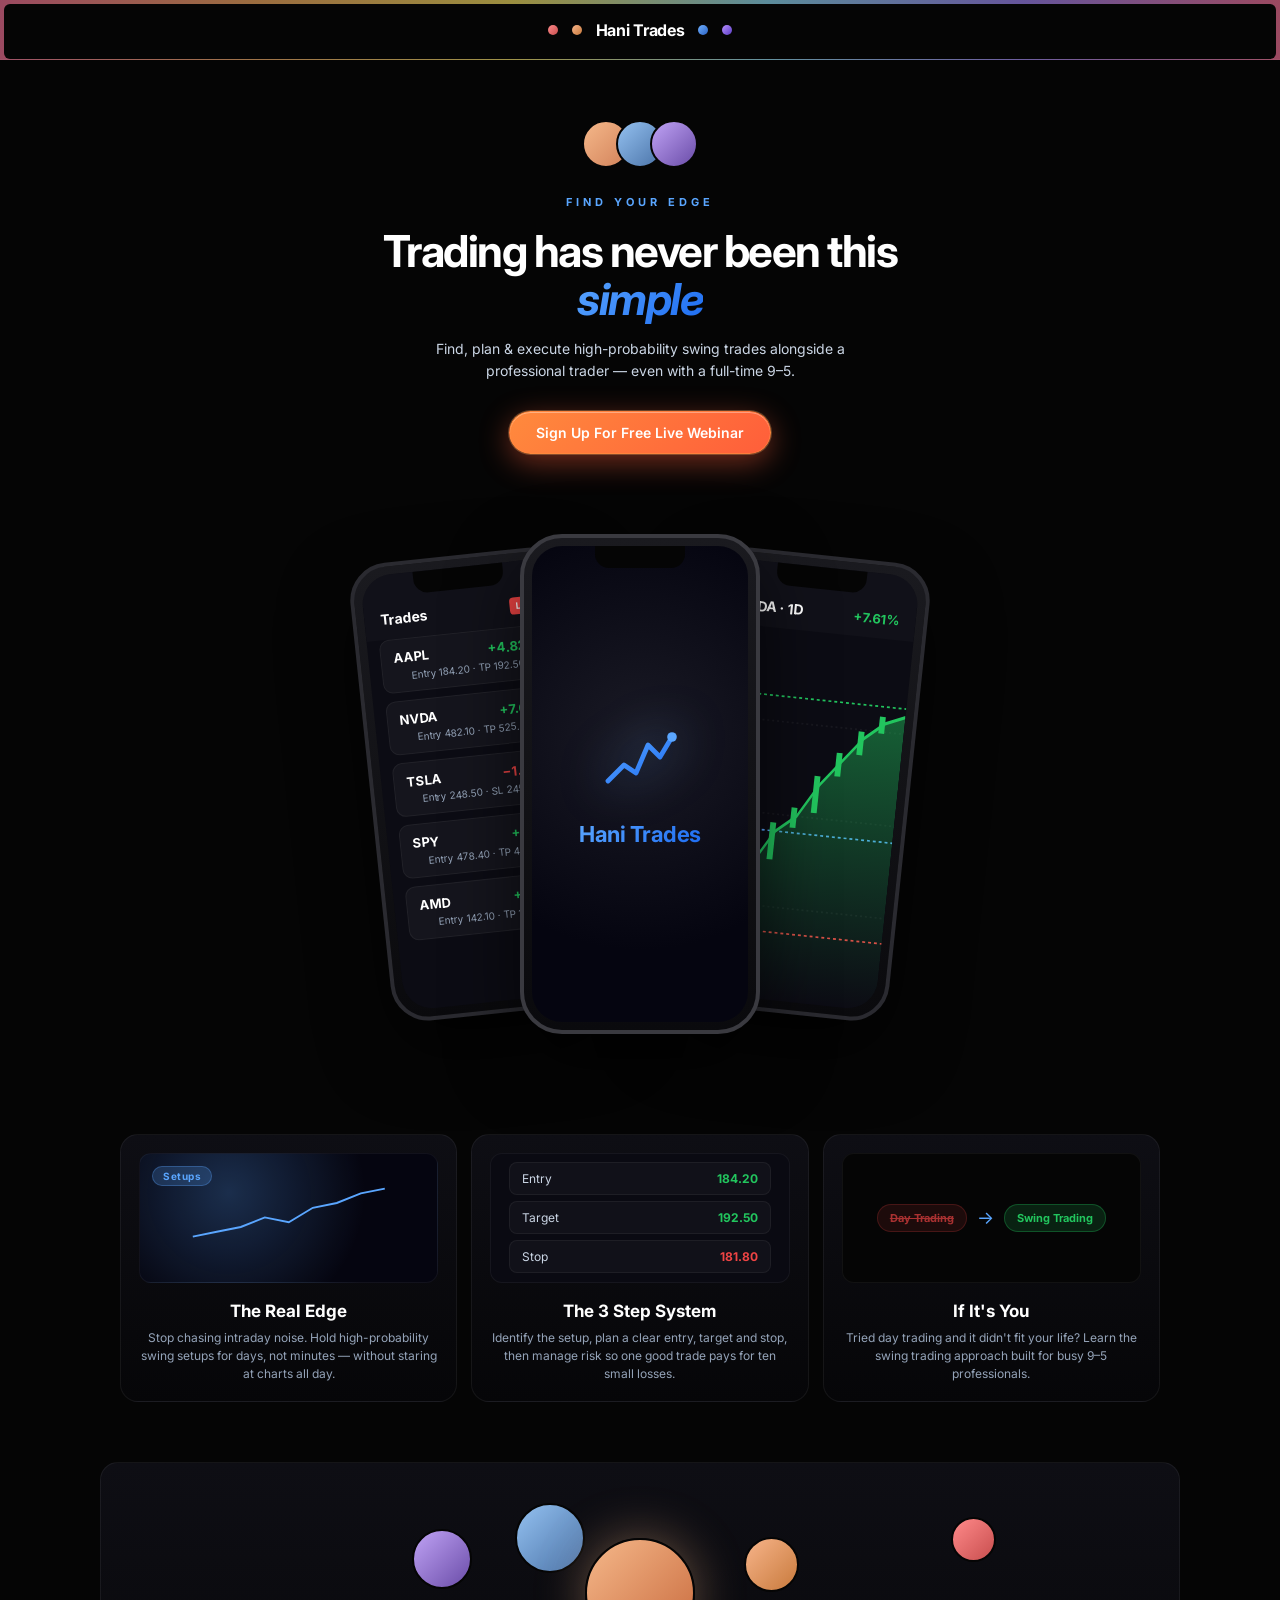
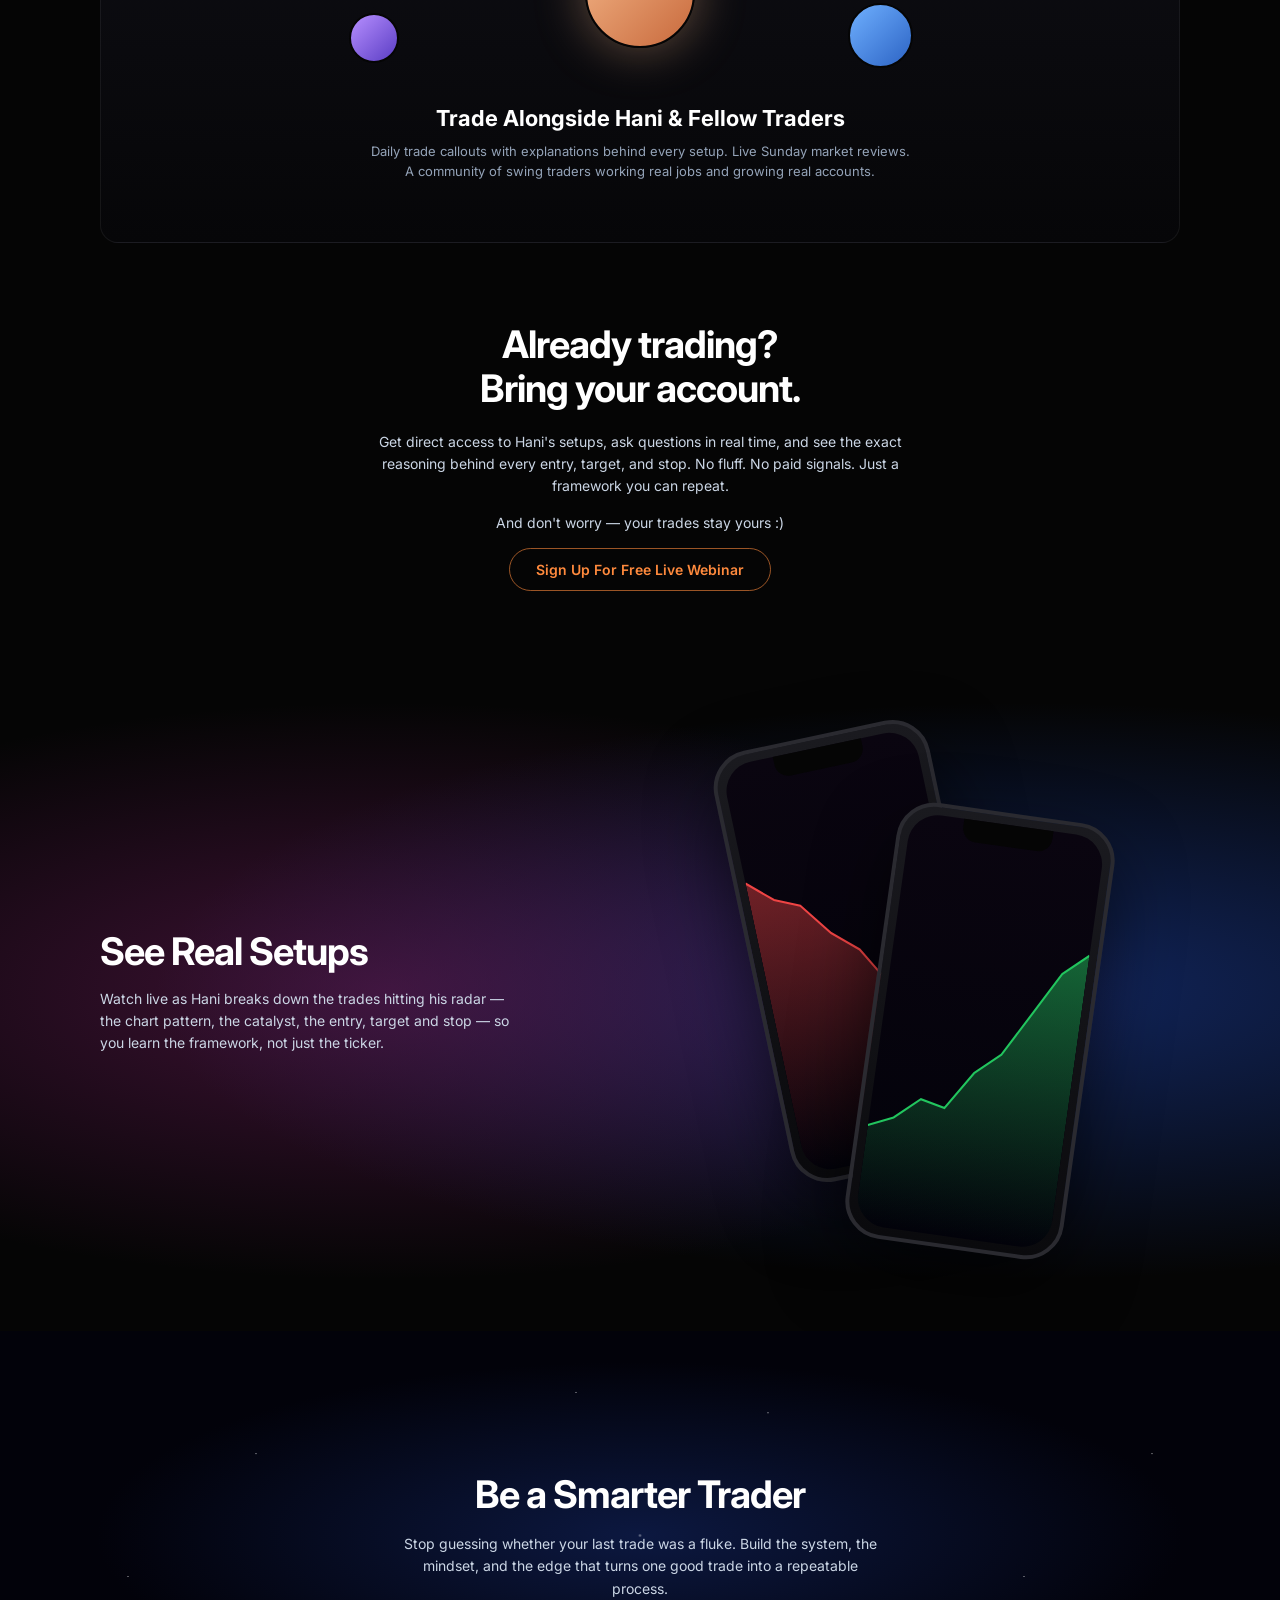
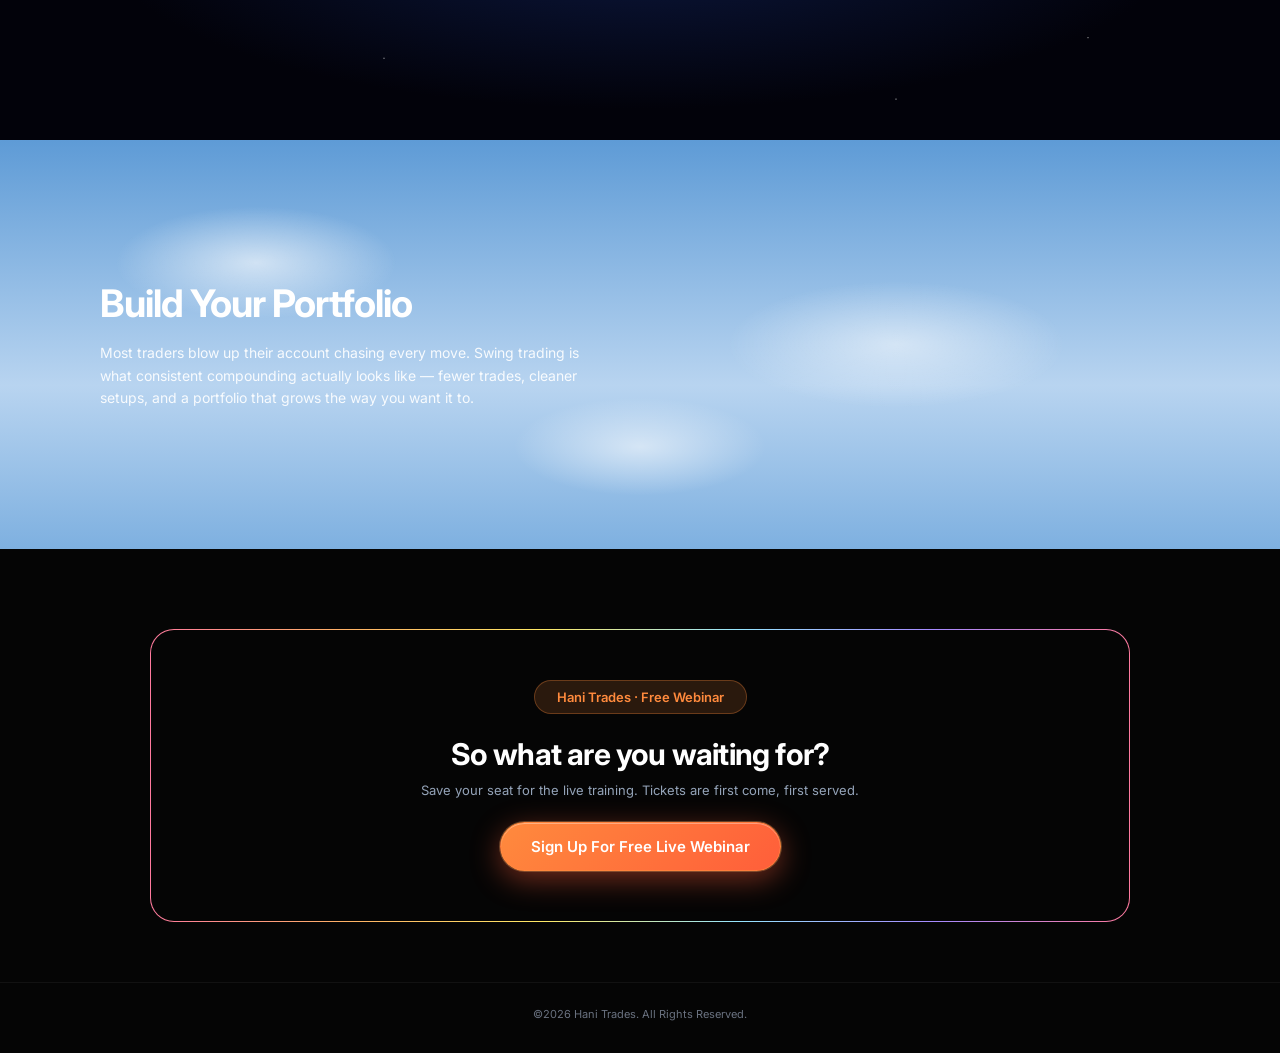
<file: index.html>
<!DOCTYPE html>
<html lang="en">
<head>
<meta charset="UTF-8" />
<meta name="viewport" content="width=device-width, initial-scale=1.0" />
<title>Hani Trades — Free Live Swing Trading Webinar</title>
<link rel="preconnect" href="https://fonts.googleapis.com" />
<link rel="preconnect" href="https://fonts.gstatic.com" crossorigin />
<link href="https://fonts.googleapis.com/css2?family=Inter:wght@400;500;600;700;800;900&display=swap" rel="stylesheet" />
<link rel="stylesheet" href="styles.css" />
</head>
<body>
  <!-- Top Nav -->
  <header class="topnav">
    <span class="topnav-dot topnav-dot-1"></span>
    <span class="topnav-dot topnav-dot-2"></span>
    <div class="topnav-brand">Hani Trades</div>
    <span class="topnav-dot topnav-dot-3"></span>
    <span class="topnav-dot topnav-dot-4"></span>
  </header>

  <!-- HERO -->
  <section class="hero">
    <div class="hero-avatars">
      <div class="hero-avatar hero-avatar-1"></div>
      <div class="hero-avatar hero-avatar-2"></div>
      <div class="hero-avatar hero-avatar-3"></div>
    </div>
    <span class="kicker">FIND YOUR EDGE</span>
    <h1 class="hero-title">Trading has never been this <span class="accent">simple</span></h1>
    <p class="hero-sub">Find, plan &amp; execute high-probability swing trades alongside a professional trader — even with a full-time 9–5.</p>
    <a href="#register" class="btn btn-pill">Sign Up For Free Live Webinar</a>

    <!-- Phone Cluster -->
    <div class="phone-cluster">
      <!-- Left phone: Trade list -->
      <div class="phone phone-side phone-left">
        <div class="phone-screen phone-screen-trades">
          <div class="ps-header">
            <span class="ps-title">Trades</span>
            <span class="ps-badge">LIVE</span>
          </div>
          <div class="ps-trade ps-trade-up">
            <div class="ps-trade-row">
              <span class="ticker">AAPL</span>
              <span class="pnl up">+4.82%</span>
            </div>
            <div class="ps-trade-meta">Entry 184.20 · TP 192.50</div>
          </div>
          <div class="ps-trade ps-trade-up">
            <div class="ps-trade-row">
              <span class="ticker">NVDA</span>
              <span class="pnl up">+7.61%</span>
            </div>
            <div class="ps-trade-meta">Entry 482.10 · TP 525.00</div>
          </div>
          <div class="ps-trade ps-trade-down">
            <div class="ps-trade-row">
              <span class="ticker">TSLA</span>
              <span class="pnl down">−1.34%</span>
            </div>
            <div class="ps-trade-meta">Entry 248.50 · SL 245.20</div>
          </div>
          <div class="ps-trade ps-trade-up">
            <div class="ps-trade-row">
              <span class="ticker">SPY</span>
              <span class="pnl up">+2.17%</span>
            </div>
            <div class="ps-trade-meta">Entry 478.40 · TP 489.00</div>
          </div>
          <div class="ps-trade ps-trade-up">
            <div class="ps-trade-row">
              <span class="ticker">AMD</span>
              <span class="pnl up">+5.94%</span>
            </div>
            <div class="ps-trade-meta">Entry 142.10 · TP 152.30</div>
          </div>
        </div>
      </div>

      <!-- Center phone: Logo screen -->
      <div class="phone phone-center">
        <div class="phone-screen phone-screen-logo">
          <div class="logo-mark">
            <svg viewBox="0 0 100 100" width="80" height="80">
              <defs>
                <linearGradient id="logoGrad" x1="0" y1="0" x2="1" y2="1">
                  <stop offset="0%" stop-color="#5aa6ff" />
                  <stop offset="100%" stop-color="#1d6cf2" />
                </linearGradient>
              </defs>
              <polyline points="10,75 30,55 45,65 60,30 75,45 90,20" stroke="url(#logoGrad)" stroke-width="6" fill="none" stroke-linecap="round" stroke-linejoin="round"/>
              <circle cx="90" cy="20" r="6" fill="#5aa6ff"/>
            </svg>
          </div>
          <div class="logo-text">Hani Trades</div>
        </div>
      </div>

      <!-- Right phone: Chart -->
      <div class="phone phone-side phone-right">
        <div class="phone-screen phone-screen-chart">
          <div class="ps-header">
            <span class="ps-title">NVDA · 1D</span>
            <span class="pnl up">+7.61%</span>
          </div>
          <svg class="ps-chart" viewBox="0 0 200 220" preserveAspectRatio="none">
            <defs>
              <linearGradient id="chartFill" x1="0" y1="0" x2="0" y2="1">
                <stop offset="0%" stop-color="rgba(34, 197, 94, 0.45)" />
                <stop offset="100%" stop-color="rgba(34, 197, 94, 0)" />
              </linearGradient>
            </defs>
            <line x1="0" y1="55" x2="200" y2="55" stroke="rgba(255,255,255,0.05)" stroke-dasharray="2,3"/>
            <line x1="0" y1="110" x2="200" y2="110" stroke="rgba(255,255,255,0.05)" stroke-dasharray="2,3"/>
            <line x1="0" y1="165" x2="200" y2="165" stroke="rgba(255,255,255,0.05)" stroke-dasharray="2,3"/>
            <line x1="0" y1="40" x2="200" y2="40" stroke="#22c55e" stroke-dasharray="3,3" stroke-width="1"/>
            <text x="4" y="36" fill="#22c55e" font-size="8">TP</text>
            <line x1="0" y1="120" x2="200" y2="120" stroke="#5aa6ff" stroke-dasharray="3,3" stroke-width="1"/>
            <text x="4" y="116" fill="#5aa6ff" font-size="8">ENTRY</text>
            <line x1="0" y1="180" x2="200" y2="180" stroke="#ef4444" stroke-dasharray="3,3" stroke-width="1"/>
            <text x="4" y="176" fill="#ef4444" font-size="8">SL</text>
            <path d="M0,160 L20,150 L40,135 L60,140 L80,120 L100,110 L120,90 L140,75 L160,60 L180,50 L200,45 L200,220 L0,220 Z" fill="url(#chartFill)"/>
            <polyline points="0,160 20,150 40,135 60,140 80,120 100,110 120,90 140,75 160,60 180,50 200,45" fill="none" stroke="#22c55e" stroke-width="2" stroke-linejoin="round"/>
            <rect x="14" y="148" width="6" height="14" fill="#22c55e"/>
            <rect x="34" y="128" width="6" height="20" fill="#22c55e"/>
            <rect x="54" y="138" width="6" height="8" fill="#ef4444"/>
            <rect x="74" y="115" width="6" height="22" fill="#22c55e"/>
            <rect x="94" y="105" width="6" height="12" fill="#22c55e"/>
            <rect x="114" y="85" width="6" height="22" fill="#22c55e"/>
            <rect x="134" y="70" width="6" height="14" fill="#22c55e"/>
            <rect x="154" y="56" width="6" height="14" fill="#22c55e"/>
            <rect x="174" y="46" width="6" height="10" fill="#22c55e"/>
          </svg>
        </div>
      </div>
    </div>
  </section>

  <!-- FEATURE CARDS -->
  <section class="features">
    <div class="feature-card">
      <div class="feature-thumb feature-thumb-edge">
        <div class="thumb-tag">Setups</div>
        <svg viewBox="0 0 200 80" class="thumb-chart">
          <polyline points="0,60 25,55 50,50 75,40 100,45 125,30 150,25 175,15 200,10" stroke="#5aa6ff" stroke-width="2" fill="none"/>
        </svg>
      </div>
      <h3>The Real Edge</h3>
      <p>Stop chasing intraday noise. Hold high-probability swing setups for days, not minutes — without staring at charts all day.</p>
    </div>

    <div class="feature-card">
      <div class="feature-thumb feature-thumb-system">
        <div class="thumb-row"><span>Entry</span><span class="up">184.20</span></div>
        <div class="thumb-row"><span>Target</span><span class="up">192.50</span></div>
        <div class="thumb-row"><span>Stop</span><span class="down">181.80</span></div>
      </div>
      <h3>The 3 Step System</h3>
      <p>Identify the setup, plan a clear entry, target and stop, then manage risk so one good trade pays for ten small losses.</p>
    </div>

    <div class="feature-card">
      <div class="feature-thumb feature-thumb-self">
        <div class="thumb-pill thumb-pill-day">Day Trading</div>
        <div class="thumb-arrow">→</div>
        <div class="thumb-pill thumb-pill-swing">Swing Trading</div>
      </div>
      <h3>If It's You</h3>
      <p>Tried day trading and it didn't fit your life? Learn the swing trading approach built for busy 9–5 professionals.</p>
    </div>
  </section>

  <!-- CONNECT -->
  <section class="connect">
    <div class="connect-circle-wrap">
      <div class="connect-circle connect-circle-back-1"></div>
      <div class="connect-circle connect-circle-back-2"></div>
      <div class="connect-circle connect-circle-back-3"></div>
      <div class="connect-circle connect-circle-back-4"></div>
      <div class="connect-circle connect-circle-back-5"></div>
      <div class="connect-circle connect-circle-back-6"></div>
      <div class="connect-circle connect-circle-main"></div>
    </div>
    <h2>Trade Alongside Hani &amp; Fellow Traders</h2>
    <p>Daily trade callouts with explanations behind every setup. Live Sunday market reviews. A community of swing traders working real jobs and growing real accounts.</p>
  </section>

  <!-- ALREADY TRADING / RSS-EQUIVALENT -->
  <section class="already">
    <h2>Already trading?<br />Bring your account.</h2>
    <p>Get direct access to Hani's setups, ask questions in real time, and see the exact reasoning behind every entry, target, and stop. No fluff. No paid signals. Just a framework you can repeat.</p>
    <p class="already-tiny">And don't worry — your trades stay yours :)</p>
    <a href="#register" class="btn btn-outline">Sign Up For Free Live Webinar</a>
  </section>

  <!-- HEAR / SEE REAL SETUPS -->
  <section class="stories">
    <div class="stories-bg"></div>
    <div class="stories-grid">
      <div class="stories-text">
        <h2>See Real Setups</h2>
        <p>Watch live as Hani breaks down the trades hitting his radar — the chart pattern, the catalyst, the entry, target and stop — so you learn the framework, not just the ticker.</p>
      </div>
      <div class="stories-phones">
        <div class="phone phone-tilt phone-back">
          <div class="phone-screen phone-screen-chart-2">
            <svg viewBox="0 0 200 350" preserveAspectRatio="none" class="chart-bigleft">
              <defs>
                <linearGradient id="cf2" x1="0" y1="0" x2="0" y2="1">
                  <stop offset="0%" stop-color="rgba(239, 68, 68, 0.45)" />
                  <stop offset="100%" stop-color="rgba(239, 68, 68, 0)" />
                </linearGradient>
              </defs>
              <path d="M0,80 L25,100 L50,110 L75,140 L100,160 L125,200 L150,230 L175,250 L200,270 L200,350 L0,350 Z" fill="url(#cf2)"/>
              <polyline points="0,80 25,100 50,110 75,140 100,160 125,200 150,230 175,250 200,270" stroke="#ef4444" stroke-width="2" fill="none"/>
            </svg>
          </div>
        </div>
        <div class="phone phone-tilt phone-front">
          <div class="phone-screen phone-screen-chart-3">
            <svg viewBox="0 0 200 350" preserveAspectRatio="none" class="chart-bigright">
              <defs>
                <linearGradient id="cf3" x1="0" y1="0" x2="0" y2="1">
                  <stop offset="0%" stop-color="rgba(34, 197, 94, 0.5)" />
                  <stop offset="100%" stop-color="rgba(34, 197, 94, 0)" />
                </linearGradient>
              </defs>
              <path d="M0,260 L25,250 L50,230 L75,235 L100,200 L125,180 L150,140 L175,100 L200,80 L200,350 L0,350 Z" fill="url(#cf3)"/>
              <polyline points="0,260 25,250 50,230 75,235 100,200 125,180 150,140 175,100 200,80" stroke="#22c55e" stroke-width="2" fill="none"/>
            </svg>
          </div>
        </div>
      </div>
    </div>
  </section>

  <!-- TRENDSETTER -->
  <section class="trendsetter">
    <div class="stars"></div>
    <div class="trendsetter-inner">
      <h2>Be a Smarter Trader</h2>
      <p>Stop guessing whether your last trade was a fluke. Build the system, the mindset, and the edge that turns one good trade into a repeatable process.</p>
    </div>
  </section>

  <!-- AUDIENCE -->
  <section class="audience">
    <div class="audience-inner">
      <h2>Build Your Portfolio</h2>
      <p>Most traders blow up their account chasing every move. Swing trading is what consistent compounding actually looks like — fewer trades, cleaner setups, and a portfolio that grows the way you want it to.</p>
    </div>
  </section>

  <!-- FINAL CTA -->
  <section class="final-cta" id="register">
    <div class="final-cta-box">
      <span class="final-pill">Hani Trades · Free Webinar</span>
      <h2>So what are you waiting for?</h2>
      <p>Save your seat for the live training. Tickets are first come, first served.</p>
      <a href="#" class="btn btn-pill btn-pill-large">Sign Up For Free Live Webinar</a>
    </div>
  </section>

  <footer>
    <p>©2026 Hani Trades. All Rights Reserved.</p>
  </footer>
</body>
</html>
</file>
<file: styles.css>
* {
  margin: 0;
  padding: 0;
  box-sizing: border-box;
}

html, body {
  background: #050505;
  color: #fff;
  font-family: 'Inter', -apple-system, BlinkMacSystemFont, sans-serif;
  -webkit-font-smoothing: antialiased;
  overflow-x: hidden;
}

a { text-decoration: none; color: inherit; }

/* ----------- Top nav ----------- */
.topnav {
  position: relative;
  height: 60px;
  width: 100%;
  display: flex;
  align-items: center;
  justify-content: center;
  gap: 14px;
  background: linear-gradient(90deg,
    rgba(255, 119, 158, 0.6),
    rgba(255, 178, 102, 0.6),
    rgba(255, 233, 102, 0.6),
    rgba(150, 230, 255, 0.6),
    rgba(166, 138, 255, 0.6),
    rgba(255, 119, 158, 0.6));
  border-bottom: 1px solid rgba(255, 255, 255, 0.05);
}
.topnav::before {
  content: "";
  position: absolute;
  inset: 4px 4px 0 4px;
  background: #050505;
  border-radius: 6px;
}
.topnav-brand,
.topnav-dot {
  position: relative;
  z-index: 1;
}
.topnav-brand {
  font-size: 16px;
  font-weight: 700;
  letter-spacing: -0.3px;
}
.topnav-dot {
  width: 10px;
  height: 10px;
  border-radius: 50%;
  background-size: cover;
  background-position: center;
}
.topnav-dot-1 { background: linear-gradient(135deg, #ff8a8a, #c84e4e); }
.topnav-dot-2 { background: linear-gradient(135deg, #f7b48a, #c87a3c); }
.topnav-dot-3 { background: linear-gradient(135deg, #6fb0ff, #2c63c4); }
.topnav-dot-4 { background: linear-gradient(135deg, #b78fff, #5a3dc4); }

/* ----------- Hero ----------- */
.hero {
  position: relative;
  width: 100%;
  padding: 60px 20px 80px;
  text-align: center;
  background: #050505;
  overflow: hidden;
}

.hero-avatars {
  display: flex;
  justify-content: center;
  margin-bottom: 22px;
}
.hero-avatar {
  width: 48px;
  height: 48px;
  border-radius: 50%;
  border: 2px solid #050505;
  background-size: cover;
  background-position: center;
}
.hero-avatar:not(:first-child) { margin-left: -14px; }
.hero-avatar-1 { background: linear-gradient(135deg, #f5b88a, #d2825a); }
.hero-avatar-2 { background: linear-gradient(135deg, #94c1f0, #4a73a8); }
.hero-avatar-3 { background: linear-gradient(135deg, #c0a3f5, #6a4ca8); }

.kicker {
  display: inline-block;
  font-size: 11px;
  font-weight: 700;
  letter-spacing: 4px;
  color: #5aa6ff;
  margin-bottom: 18px;
}

.hero-title {
  font-size: 44px;
  font-weight: 700;
  line-height: 1.1;
  letter-spacing: -1.5px;
  max-width: 580px;
  margin: 0 auto 14px;
}
.hero-title .accent {
  background: linear-gradient(135deg, #5aa6ff 0%, #1d6cf2 100%);
  -webkit-background-clip: text;
  -webkit-text-fill-color: transparent;
  background-clip: text;
  font-style: italic;
}

.hero-sub {
  font-size: 14px;
  color: #cbd6e5;
  line-height: 1.6;
  max-width: 480px;
  margin: 0 auto 28px;
}

/* ----------- Buttons ----------- */
.btn {
  display: inline-flex;
  align-items: center;
  gap: 8px;
  font-weight: 600;
  font-size: 14px;
  cursor: pointer;
  transition: transform 0.15s ease, box-shadow 0.15s ease, opacity 0.15s ease;
  white-space: nowrap;
}
.btn-pill {
  background: linear-gradient(135deg, #ff8a3d 0%, #ff5e3a 100%);
  color: #fff;
  padding: 12px 26px;
  border-radius: 999px;
  border: 1px solid rgba(255, 138, 61, 0.6);
  box-shadow:
    0 0 0 1px rgba(255, 178, 102, 0.3),
    0 8px 30px rgba(255, 94, 58, 0.45),
    inset 0 1px 0 rgba(255, 255, 255, 0.35);
}
.btn-pill:hover {
  transform: translateY(-1px);
  box-shadow:
    0 0 0 1px rgba(255, 178, 102, 0.5),
    0 12px 40px rgba(255, 94, 58, 0.65),
    inset 0 1px 0 rgba(255, 255, 255, 0.35);
}
.btn-pill-large {
  font-size: 15px;
  padding: 14px 30px;
}
.btn-outline {
  background: transparent;
  color: #ff8a3d;
  padding: 12px 26px;
  border-radius: 999px;
  border: 1px solid rgba(255, 138, 61, 0.6);
}
.btn-outline:hover {
  background: rgba(255, 138, 61, 0.1);
}

/* ----------- Phone Cluster ----------- */
.phone-cluster {
  position: relative;
  width: 100%;
  max-width: 760px;
  height: 540px;
  margin: 60px auto 0;
  display: flex;
  align-items: center;
  justify-content: center;
}

.phone {
  position: absolute;
  width: 220px;
  height: 460px;
  border-radius: 38px;
  background: linear-gradient(180deg, #1a1a1f, #0a0a0d);
  border: 4px solid #2a2a30;
  padding: 8px;
  box-shadow: 0 30px 70px rgba(0, 0, 0, 0.6);
}
.phone::before {
  content: "";
  position: absolute;
  top: 8px;
  left: 50%;
  transform: translateX(-50%);
  width: 90px;
  height: 22px;
  background: #050505;
  border-radius: 0 0 14px 14px;
  z-index: 2;
}
.phone-screen {
  width: 100%;
  height: 100%;
  border-radius: 30px;
  overflow: hidden;
  background: #0a0a14;
  position: relative;
}

.phone-center {
  z-index: 3;
  width: 240px;
  height: 500px;
  border-radius: 42px;
  border-color: #3a3a40;
}
.phone-side {
  z-index: 2;
}
.phone-left {
  transform: translateX(-160px) rotate(-6deg);
}
.phone-right {
  transform: translateX(160px) rotate(6deg);
}

/* Center: Logo screen */
.phone-screen-logo {
  display: flex;
  flex-direction: column;
  align-items: center;
  justify-content: center;
  background: radial-gradient(circle at 50% 40%, #1a1a25 0%, #050510 70%);
}
.logo-mark {
  margin-bottom: 16px;
  filter: drop-shadow(0 0 24px rgba(90, 166, 255, 0.6));
}
.logo-text {
  font-size: 22px;
  font-weight: 700;
  letter-spacing: -0.5px;
  background: linear-gradient(135deg, #5aa6ff, #1d6cf2);
  -webkit-background-clip: text;
  -webkit-text-fill-color: transparent;
  background-clip: text;
}

/* Phone shared header */
.ps-header {
  display: flex;
  justify-content: space-between;
  align-items: center;
  padding: 36px 16px 12px;
  background: rgba(255, 255, 255, 0.02);
}
.ps-title {
  font-size: 14px;
  font-weight: 700;
}
.ps-badge {
  font-size: 9px;
  font-weight: 700;
  background: #ef4444;
  color: #fff;
  padding: 3px 6px;
  border-radius: 4px;
  letter-spacing: 0.5px;
}

/* Trade list */
.phone-screen-trades { background: #0c0c14; }
.ps-trade {
  margin: 0 12px 8px;
  padding: 10px 12px;
  border-radius: 10px;
  background: rgba(255, 255, 255, 0.04);
  border: 1px solid rgba(255, 255, 255, 0.05);
}
.ps-trade-row {
  display: flex;
  justify-content: space-between;
  align-items: center;
  margin-bottom: 4px;
}
.ticker {
  font-size: 13px;
  font-weight: 700;
}
.pnl {
  font-size: 13px;
  font-weight: 700;
}
.pnl.up { color: #22c55e; }
.pnl.down { color: #ef4444; }
.ps-trade-meta {
  font-size: 10px;
  color: #94a3b8;
}

/* Right: Chart */
.phone-screen-chart {
  background: #0c0c14;
  display: flex;
  flex-direction: column;
}
.ps-chart {
  flex: 1;
  width: 100%;
  height: auto;
}

/* ----------- Features ----------- */
.features {
  width: 100%;
  max-width: 1080px;
  margin: 0 auto;
  padding: 0 20px 60px;
  display: grid;
  grid-template-columns: repeat(3, 1fr);
  gap: 14px;
}
.feature-card {
  background: linear-gradient(180deg, #0e0e14 0%, #060608 100%);
  border: 1px solid rgba(255, 255, 255, 0.06);
  border-radius: 18px;
  padding: 18px;
  text-align: center;
}
.feature-thumb {
  height: 130px;
  border-radius: 12px;
  background: #050505;
  margin-bottom: 18px;
  position: relative;
  overflow: hidden;
  display: flex;
  align-items: center;
  justify-content: center;
  border: 1px solid rgba(255, 255, 255, 0.05);
}
.feature-thumb-edge {
  background: radial-gradient(circle at 30% 30%, rgba(90, 166, 255, 0.25), transparent 60%), #050510;
}
.thumb-tag {
  position: absolute;
  top: 12px;
  left: 12px;
  background: rgba(90, 166, 255, 0.2);
  color: #5aa6ff;
  padding: 3px 10px;
  border-radius: 999px;
  font-size: 10px;
  font-weight: 700;
  letter-spacing: 0.5px;
  border: 1px solid rgba(90, 166, 255, 0.3);
}
.thumb-chart { width: 90%; height: 60%; }
.feature-thumb-system {
  background: #0a0a12;
  flex-direction: column;
  gap: 6px;
  padding: 18px;
  align-items: stretch;
}
.thumb-row {
  display: flex;
  justify-content: space-between;
  font-size: 12px;
  background: rgba(255, 255, 255, 0.03);
  border: 1px solid rgba(255, 255, 255, 0.05);
  padding: 8px 12px;
  border-radius: 8px;
  color: #cbd6e5;
}
.thumb-row .up { color: #22c55e; font-weight: 700; }
.thumb-row .down { color: #ef4444; font-weight: 700; }
.feature-thumb-self {
  gap: 10px;
  padding: 0 14px;
}
.thumb-pill {
  padding: 6px 12px;
  font-size: 11px;
  font-weight: 700;
  border-radius: 999px;
}
.thumb-pill-day {
  background: rgba(239, 68, 68, 0.15);
  color: #ef4444;
  border: 1px solid rgba(239, 68, 68, 0.3);
  text-decoration: line-through;
  opacity: 0.7;
}
.thumb-pill-swing {
  background: rgba(34, 197, 94, 0.15);
  color: #22c55e;
  border: 1px solid rgba(34, 197, 94, 0.3);
}
.thumb-arrow {
  color: #5aa6ff;
  font-size: 18px;
}
.feature-card h3 {
  font-size: 17px;
  font-weight: 700;
  margin-bottom: 8px;
}
.feature-card p {
  font-size: 12px;
  line-height: 1.5;
  color: #94a3b8;
}

/* ----------- Connect ----------- */
.connect {
  width: 100%;
  max-width: 1080px;
  margin: 0 auto;
  padding: 30px 20px 60px;
  text-align: center;
  background: linear-gradient(180deg, #0e0e14 0%, #060608 100%);
  border: 1px solid rgba(255, 255, 255, 0.06);
  border-radius: 18px;
  position: relative;
}
.connect-circle-wrap {
  position: relative;
  width: 100%;
  height: 200px;
  margin-bottom: 12px;
}
.connect-circle {
  position: absolute;
  border-radius: 50%;
  background-size: cover;
  background-position: center;
  border: 2px solid #050505;
}
.connect-circle-main {
  width: 110px;
  height: 110px;
  left: 50%;
  top: 50%;
  transform: translate(-50%, -50%);
  background: linear-gradient(135deg, #f5b88a, #c8693c);
  z-index: 5;
  box-shadow: 0 0 50px rgba(245, 184, 138, 0.4);
}
.connect-circle-back-1 {
  width: 60px; height: 60px;
  left: 28%; top: 18%;
  background: linear-gradient(135deg, #c0a3f5, #6a4ca8);
}
.connect-circle-back-2 {
  width: 70px; height: 70px;
  left: 38%; top: 5%;
  background: linear-gradient(135deg, #94c1f0, #4a73a8);
}
.connect-circle-back-3 {
  width: 55px; height: 55px;
  left: 60%; top: 22%;
  background: linear-gradient(135deg, #f7b48a, #c87a3c);
}
.connect-circle-back-4 {
  width: 50px; height: 50px;
  left: 22%; top: 60%;
  background: linear-gradient(135deg, #b78fff, #5a3dc4);
}
.connect-circle-back-5 {
  width: 65px; height: 65px;
  left: 70%; top: 55%;
  background: linear-gradient(135deg, #6fb0ff, #2c63c4);
}
.connect-circle-back-6 {
  width: 45px; height: 45px;
  left: 80%; top: 12%;
  background: linear-gradient(135deg, #ff8a8a, #c84e4e);
}

.connect h2 {
  font-size: 22px;
  font-weight: 700;
  margin-bottom: 10px;
}
.connect p {
  font-size: 13px;
  color: #94a3b8;
  line-height: 1.6;
  max-width: 540px;
  margin: 0 auto;
}

/* ----------- Already trading ----------- */
.already {
  width: 100%;
  max-width: 720px;
  margin: 80px auto 60px;
  padding: 0 20px;
  text-align: center;
}
.already h2 {
  font-size: 38px;
  font-weight: 700;
  line-height: 1.15;
  letter-spacing: -1px;
  margin-bottom: 20px;
}
.already p {
  font-size: 14px;
  color: #cbd6e5;
  line-height: 1.6;
  max-width: 540px;
  margin: 0 auto 14px;
}
.already-tiny {
  font-size: 12px;
  color: #94a3b8;
  margin-bottom: 26px;
}

/* ----------- Stories ----------- */
.stories {
  width: 100%;
  position: relative;
  padding: 100px 20px;
  overflow: hidden;
  background: radial-gradient(ellipse at 30% 50%, rgba(120, 30, 100, 0.5) 0%, transparent 60%),
              radial-gradient(ellipse at 80% 50%, rgba(30, 70, 180, 0.5) 0%, transparent 60%),
              #050505;
}
.stories-grid {
  max-width: 1080px;
  margin: 0 auto;
  display: grid;
  grid-template-columns: 1fr 1fr;
  gap: 40px;
  align-items: center;
  position: relative;
  z-index: 2;
}
.stories-text h2 {
  font-size: 38px;
  font-weight: 700;
  letter-spacing: -1px;
  margin-bottom: 14px;
}
.stories-text p {
  font-size: 14px;
  color: #cbd6e5;
  line-height: 1.6;
  max-width: 420px;
}
.stories-phones {
  position: relative;
  height: 480px;
  display: flex;
  justify-content: center;
  align-items: center;
}
.phone-tilt {
  position: absolute;
  width: 220px;
  height: 440px;
}
.phone-back {
  transform: translate(-60px, -40px) rotate(-12deg);
  z-index: 1;
}
.phone-front {
  transform: translate(60px, 40px) rotate(8deg);
  z-index: 2;
}
.phone-screen-chart-2,
.phone-screen-chart-3 {
  background: linear-gradient(180deg, #0a0510, #02020a);
  display: flex;
  align-items: stretch;
  padding-top: 30px;
}
.chart-bigleft, .chart-bigright {
  width: 100%;
  height: 100%;
}

/* ----------- Trendsetter ----------- */
.trendsetter {
  width: 100%;
  position: relative;
  padding: 140px 20px;
  text-align: center;
  background: radial-gradient(ellipse at center, #0c1840 0%, #02020a 60%), #050505;
  overflow: hidden;
}
.stars {
  position: absolute;
  inset: 0;
  background-image:
    radial-gradient(1px 1px at 20% 30%, white, transparent),
    radial-gradient(1px 1px at 60% 20%, white, transparent),
    radial-gradient(1px 1px at 80% 60%, white, transparent),
    radial-gradient(1px 1px at 30% 80%, white, transparent),
    radial-gradient(1px 1px at 70% 90%, white, transparent),
    radial-gradient(1px 1px at 90% 30%, white, transparent),
    radial-gradient(1px 1px at 10% 60%, white, transparent),
    radial-gradient(2px 2px at 50% 50%, rgba(255,255,255,0.6), transparent),
    radial-gradient(1px 1px at 45% 15%, white, transparent),
    radial-gradient(1px 1px at 85% 75%, white, transparent);
  background-size: 100% 100%;
  opacity: 0.7;
}
.trendsetter-inner { position: relative; z-index: 2; }
.trendsetter h2 {
  font-size: 38px;
  font-weight: 700;
  letter-spacing: -1px;
  margin-bottom: 16px;
}
.trendsetter p {
  font-size: 14px;
  color: #cbd6e5;
  line-height: 1.6;
  max-width: 480px;
  margin: 0 auto;
}

/* ----------- Audience ----------- */
.audience {
  width: 100%;
  padding: 140px 20px;
  background: linear-gradient(180deg, #5e9bd6 0%, #b8d4f0 60%, #7eb0e0 100%);
  position: relative;
}
.audience::before {
  content: "";
  position: absolute;
  inset: 0;
  background:
    radial-gradient(ellipse 200px 80px at 20% 30%, rgba(255, 255, 255, 0.6), transparent 70%),
    radial-gradient(ellipse 240px 90px at 70% 50%, rgba(255, 255, 255, 0.5), transparent 70%),
    radial-gradient(ellipse 180px 70px at 50% 75%, rgba(255, 255, 255, 0.55), transparent 70%);
  pointer-events: none;
}
.audience-inner {
  max-width: 1080px;
  margin: 0 auto;
  position: relative;
  z-index: 2;
}
.audience h2 {
  font-size: 38px;
  font-weight: 700;
  letter-spacing: -1px;
  margin-bottom: 16px;
  color: #fff;
}
.audience p {
  font-size: 14px;
  line-height: 1.6;
  color: rgba(255, 255, 255, 0.9);
  max-width: 480px;
}

/* ----------- Final CTA ----------- */
.final-cta {
  width: 100%;
  padding: 80px 20px 60px;
  background: #050505;
  display: flex;
  justify-content: center;
}
.final-cta-box {
  width: 100%;
  max-width: 980px;
  padding: 50px 30px;
  border-radius: 24px;
  background: #050505;
  text-align: center;
  position: relative;
  border: 1.5px solid transparent;
  background-image:
    linear-gradient(#050505, #050505),
    linear-gradient(90deg, #ff7a9e, #ffb266, #ffe966, #96e6ff, #a68aff, #ff7a9e);
  background-origin: border-box;
  background-clip: padding-box, border-box;
}
.final-pill {
  display: inline-block;
  padding: 8px 22px;
  font-size: 13px;
  font-weight: 600;
  background: rgba(255, 138, 61, 0.15);
  color: #ff8a3d;
  border-radius: 999px;
  border: 1px solid rgba(255, 138, 61, 0.3);
  margin-bottom: 22px;
}
.final-cta-box h2 {
  font-size: 30px;
  font-weight: 700;
  letter-spacing: -0.8px;
  margin-bottom: 10px;
}
.final-cta-box p {
  font-size: 13px;
  color: #94a3b8;
  margin-bottom: 24px;
}

footer {
  width: 100%;
  padding: 24px 20px 32px;
  background: #050505;
  text-align: center;
  border-top: 1px solid rgba(255, 255, 255, 0.05);
}
footer p {
  font-size: 11px;
  color: #6a7280;
}

/* ----------- Mobile ----------- */
@media (max-width: 860px) {
  .hero-title { font-size: 32px; }
  .features { grid-template-columns: 1fr; }
  .phone-cluster { height: 480px; }
  .phone-side { display: none; }
  .stories-grid { grid-template-columns: 1fr; gap: 30px; }
  .stories-phones { height: 380px; }
  .phone-tilt { width: 180px; height: 360px; }
  .already h2,
  .stories-text h2,
  .trendsetter h2,
  .audience h2 { font-size: 28px; }
  .final-cta-box h2 { font-size: 24px; }
}
</file>
